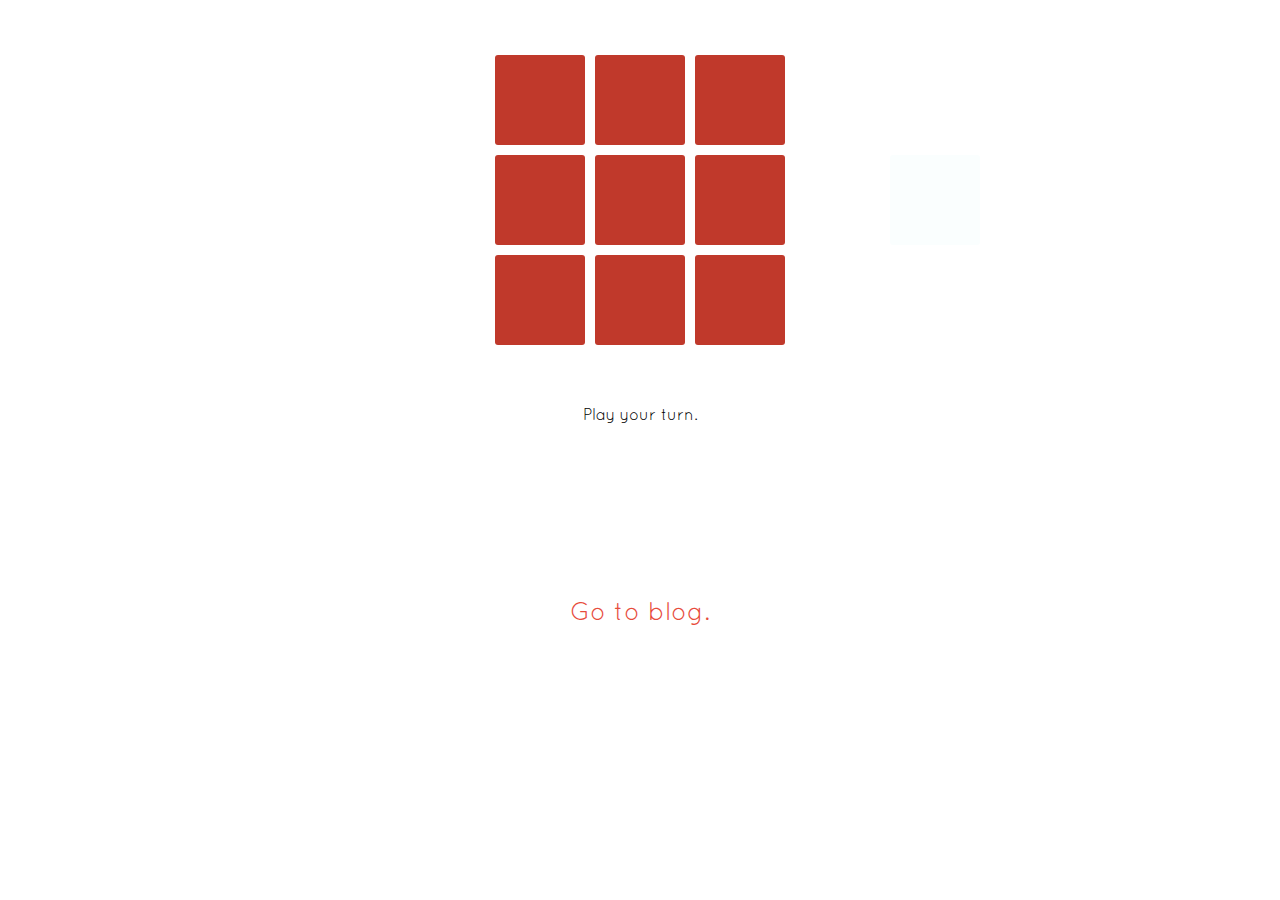
<file: index.html>
<!DOCTYPE html5>
<html>

<head>
<meta content="text/html;charset=utf-8" http-equiv="Content-Type">
<meta content="utf-8" http-equiv="encoding">
<link rel="stylesheet" type="text/css" href="shake.css"> 
<style>

	@font-face
	{
	font-family: QL;
	src: url(QL.otf) format("opentype");
	}
	
	#container{
		margin-top:50px;
	}

	.row{
		width:690px;
		height:100px;
		margin:5px;
		margin:auto;
		padding-left:390px;
	}
	
	.box{
		background-color:#c0392b;
		color:#e74c3c;
		width:90px;
		height:90px;
		border-radius:3px;
		float:left;
		margin:5px;
		text-align:center;
		font-size:75px;
	}
	
	#text{
		margin:auto;
		margin-top:40px;
		padding:15px;
		font-family:QL;
		text-align:center;
	}
	#reloadtext{
		margin:auto;
		margin-top:15px;
		padding:15px;
		font-family:QL;
		text-align:center;
		cursor: pointer;
	}
	
	#linktext{
		margin:auto;
		margin-top:80px;
		padding:15px;
		font-size:25px;
		font-family:QL;
		text-align:center;
	}
	
	a:link{
		color:e74c3c;
		text-decoration:none;
	}
	
	a:visited{
		color:green;
		text-decoration:none;
	}
	
	#box231{
		background-color:#fafefe;
		margin-left:100px;
	}

	#reloadtext{
		visibility:hidden;
	}
</style>

</head>

<body id="body">

<div id="container">

	<div id="row1" class="row">
		<div id="box11" onclick="setValue(id)" class="box">
		
		</div>
		<div id="box12" onclick="setValue(id)" class="box">
		
		</div>
		<div id="box13" onclick="setValue(id)" class="box">
		</div>
	
	</div>
	
	<div id="row2" class="row">
	
		<div id="box21" onclick="setValue(id)" class="box">
		</div>
		<div id="box22" onclick="setValue(id)" class="box">
		</div>
		<div id="box23" onclick="setValue(id)" class="box">
		</div>
		<div id="box231" onclick="hurt(id)" class="box">
		</div>
	</div>
	
	<div id="row3" class="row">
	
		<div id="box31" onclick="setValue(id)" class="box">
		</div>
		<div id="box32" onclick="setValue(id)" class="box">
		</div>
		<div id="box33"onclick="setValue(id)" class="box">
		</div>
	</div>
	
	<p id="text" ></p>
	<p id="reloadtext" onclick="textclick(id)">Reload?</p>
	<p id="linktext"><a href="https://pyrospiral.wordpress.com/">Go to blog.</a></p>
	
</div>

<script src="part2.js"></script>

</body>



</html>
</file>
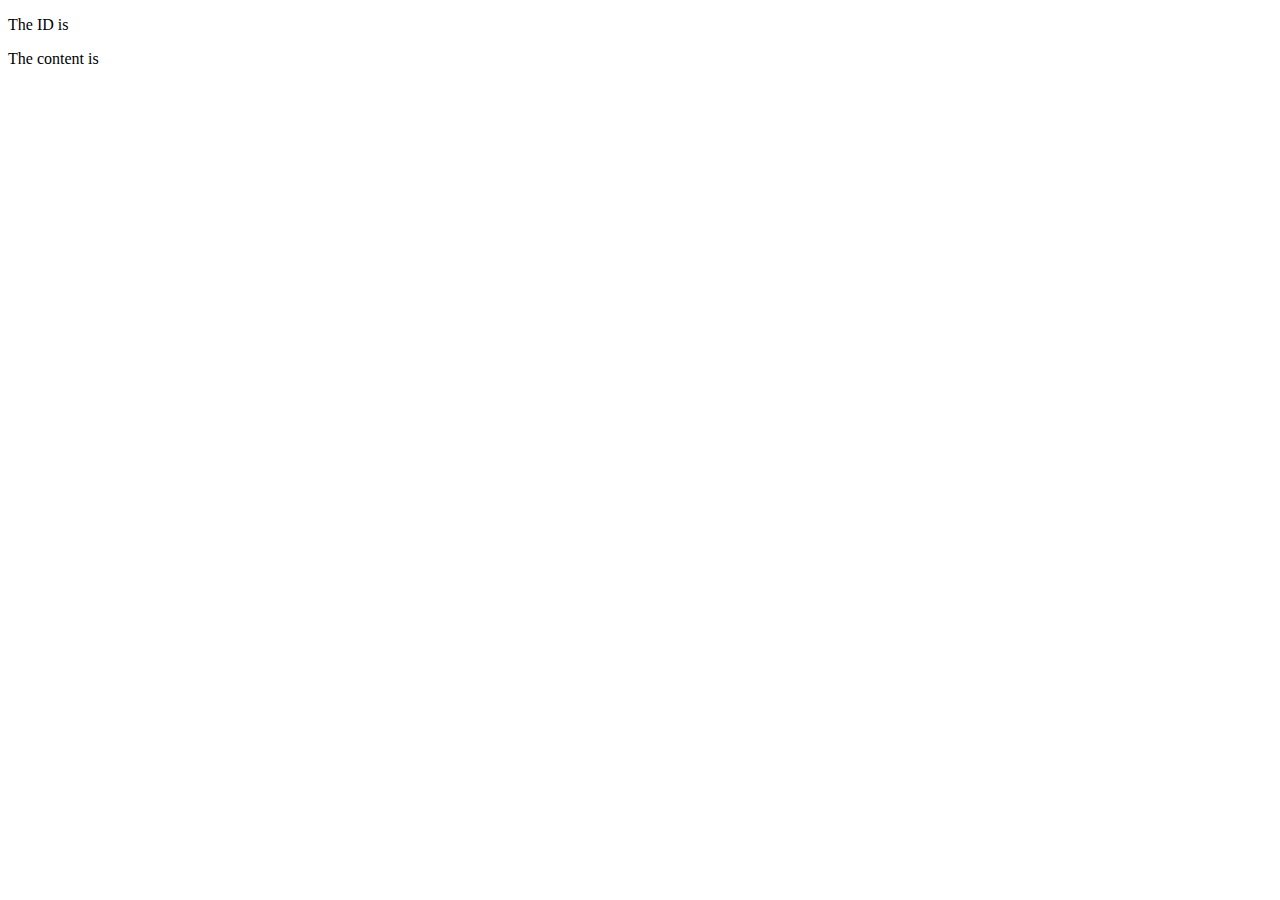
<file: apitest.html>
<!DOCTYPE html>
<html>
<head>
	<title>API TEST SITE</title>
	<script src="https://ajax.googleapis.com/ajax/libs/jquery/1.10.2/jquery.min.js"></script>
    <script src="ajax.js"></script>
</head>
<body>

		<div>
            <p class="id">The ID is </p>
            <p class="content">The content is </p>
        </div>



</body>
</html>
</file>
<file: shake.css>
/*! * * * * * * * * * * * * * * * * * * * *\  
  CSShake :: Package
  v1.5.0
  CSS classes to move your DOM
  (c) 2015 @elrumordelaluz
  http://elrumordelaluz.github.io/csshake/
  Licensed under MIT
\* * * * * * * * * * * * * * * * * * * * */.shake,.shake-little,.shake-slow,.shake-hard,.shake-horizontal,.shake-vertical,.shake-rotate,.shake-opacity,.shake-crazy,.shake-chunk{display:inline-block;transform-origin:center center}.shake-freeze,.shake-constant.shake-constant--hover:hover,.shake-trigger:hover .shake-constant.shake-constant--hover{animation-play-state:paused}.shake-freeze:hover,.shake-trigger:hover .shake-freeze,.shake:hover,.shake-trigger:hover .shake,.shake-little:hover,.shake-trigger:hover .shake-little,.shake-slow:hover,.shake-trigger:hover .shake-slow,.shake-hard:hover,.shake-trigger:hover .shake-hard,.shake-horizontal:hover,.shake-trigger:hover .shake-horizontal,.shake-vertical:hover,.shake-trigger:hover .shake-vertical,.shake-rotate:hover,.shake-trigger:hover .shake-rotate,.shake-opacity:hover,.shake-trigger:hover .shake-opacity,.shake-crazy:hover,.shake-trigger:hover .shake-crazy,.shake-chunk:hover,.shake-trigger:hover .shake-chunk{animation-play-state:running}@keyframes shake{2%{transform:translate(.5px, 1.5px) rotate(1.5deg)}4%{transform:translate(.5px, 1.5px) rotate(1.5deg)}6%{transform:translate(-1.5px, -1.5px) rotate(-.5deg)}8%{transform:translate(.5px, -.5px) rotate(.5deg)}10%{transform:translate(.5px, 2.5px) rotate(.5deg)}12%{transform:translate(2.5px, 1.5px) rotate(-.5deg)}14%{transform:translate(-1.5px, 2.5px) rotate(-.5deg)}16%{transform:translate(-.5px, .5px) rotate(.5deg)}18%{transform:translate(.5px, 2.5px) rotate(1.5deg)}20%{transform:translate(-.5px, -.5px) rotate(.5deg)}22%{transform:translate(2.5px, .5px) rotate(-.5deg)}24%{transform:translate(-1.5px, -1.5px) rotate(.5deg)}26%{transform:translate(2.5px, -.5px) rotate(-.5deg)}28%{transform:translate(1.5px, -.5px) rotate(.5deg)}30%{transform:translate(.5px, .5px) rotate(-.5deg)}32%{transform:translate(-1.5px, .5px) rotate(-.5deg)}34%{transform:translate(.5px, 2.5px) rotate(-.5deg)}36%{transform:translate(-.5px, -.5px) rotate(1.5deg)}38%{transform:translate(-1.5px, -1.5px) rotate(.5deg)}40%{transform:translate(-1.5px, 1.5px) rotate(1.5deg)}42%{transform:translate(.5px, -1.5px) rotate(1.5deg)}44%{transform:translate(.5px, .5px) rotate(.5deg)}46%{transform:translate(-1.5px, -1.5px) rotate(1.5deg)}48%{transform:translate(.5px, -1.5px) rotate(.5deg)}50%{transform:translate(2.5px, .5px) rotate(-.5deg)}52%{transform:translate(-.5px, 2.5px) rotate(-.5deg)}54%{transform:translate(.5px, .5px) rotate(.5deg)}56%{transform:translate(-1.5px, 2.5px) rotate(.5deg)}58%{transform:translate(2.5px, .5px) rotate(.5deg)}60%{transform:translate(-1.5px, 2.5px) rotate(.5deg)}62%{transform:translate(1.5px, -.5px) rotate(-.5deg)}64%{transform:translate(1.5px, -1.5px) rotate(1.5deg)}66%{transform:translate(1.5px, -1.5px) rotate(-.5deg)}68%{transform:translate(.5px, 2.5px) rotate(-.5deg)}70%{transform:translate(1.5px, -1.5px) rotate(1.5deg)}72%{transform:translate(1.5px, 1.5px) rotate(-.5deg)}74%{transform:translate(-.5px, 1.5px) rotate(1.5deg)}76%{transform:translate(1.5px, 2.5px) rotate(.5deg)}78%{transform:translate(-.5px, .5px) rotate(.5deg)}80%{transform:translate(-1.5px, 2.5px) rotate(.5deg)}82%{transform:translate(.5px, 2.5px) rotate(-.5deg)}84%{transform:translate(2.5px, -.5px) rotate(.5deg)}86%{transform:translate(1.5px, .5px) rotate(.5deg)}88%{transform:translate(-.5px, -1.5px) rotate(-.5deg)}90%{transform:translate(1.5px, -.5px) rotate(1.5deg)}92%{transform:translate(.5px, 2.5px) rotate(.5deg)}94%{transform:translate(2.5px, .5px) rotate(-.5deg)}96%{transform:translate(.5px, 2.5px) rotate(.5deg)}98%{transform:translate(2.5px, -1.5px) rotate(1.5deg)}0%,100%{transform:translate(0, 0) rotate(0)}}.shake:hover,.shake-trigger:hover .shake,.shake.shake-freeze,.shake.shake-constant{animation-name:shake;animation-duration:100ms;animation-timing-function:ease-in-out;animation-iteration-count:infinite}@keyframes shake-little{2%{transform:translate(1px, 1px) rotate(.5deg)}4%{transform:translate(1px, 1px) rotate(.5deg)}6%{transform:translate(1px, 1px) rotate(.5deg)}8%{transform:translate(1px, 0px) rotate(.5deg)}10%{transform:translate(1px, 1px) rotate(.5deg)}12%{transform:translate(1px, 1px) rotate(.5deg)}14%{transform:translate(0px, 0px) rotate(.5deg)}16%{transform:translate(1px, 1px) rotate(.5deg)}18%{transform:translate(0px, 1px) rotate(.5deg)}20%{transform:translate(0px, 0px) rotate(.5deg)}22%{transform:translate(1px, 1px) rotate(.5deg)}24%{transform:translate(0px, 1px) rotate(.5deg)}26%{transform:translate(0px, 1px) rotate(.5deg)}28%{transform:translate(0px, 1px) rotate(.5deg)}30%{transform:translate(0px, 0px) rotate(.5deg)}32%{transform:translate(1px, 1px) rotate(.5deg)}34%{transform:translate(0px, 0px) rotate(.5deg)}36%{transform:translate(0px, 0px) rotate(.5deg)}38%{transform:translate(1px, 1px) rotate(.5deg)}40%{transform:translate(0px, 1px) rotate(.5deg)}42%{transform:translate(0px, 0px) rotate(.5deg)}44%{transform:translate(1px, 0px) rotate(.5deg)}46%{transform:translate(0px, 0px) rotate(.5deg)}48%{transform:translate(0px, 1px) rotate(.5deg)}50%{transform:translate(0px, 1px) rotate(.5deg)}52%{transform:translate(0px, 0px) rotate(.5deg)}54%{transform:translate(0px, 1px) rotate(.5deg)}56%{transform:translate(1px, 0px) rotate(.5deg)}58%{transform:translate(1px, 0px) rotate(.5deg)}60%{transform:translate(1px, 1px) rotate(.5deg)}62%{transform:translate(0px, 1px) rotate(.5deg)}64%{transform:translate(0px, 0px) rotate(.5deg)}66%{transform:translate(0px, 1px) rotate(.5deg)}68%{transform:translate(0px, 1px) rotate(.5deg)}70%{transform:translate(0px, 1px) rotate(.5deg)}72%{transform:translate(1px, 0px) rotate(.5deg)}74%{transform:translate(0px, 1px) rotate(.5deg)}76%{transform:translate(0px, 1px) rotate(.5deg)}78%{transform:translate(0px, 1px) rotate(.5deg)}80%{transform:translate(0px, 0px) rotate(.5deg)}82%{transform:translate(1px, 0px) rotate(.5deg)}84%{transform:translate(1px, 0px) rotate(.5deg)}86%{transform:translate(0px, 0px) rotate(.5deg)}88%{transform:translate(0px, 0px) rotate(.5deg)}90%{transform:translate(1px, 0px) rotate(.5deg)}92%{transform:translate(0px, 1px) rotate(.5deg)}94%{transform:translate(1px, 1px) rotate(.5deg)}96%{transform:translate(1px, 0px) rotate(.5deg)}98%{transform:translate(1px, 0px) rotate(.5deg)}0%,100%{transform:translate(0, 0) rotate(0)}}.shake-little:hover,.shake-trigger:hover .shake-little,.shake-little.shake-freeze,.shake-little.shake-constant{animation-name:shake-little;animation-duration:100ms;animation-timing-function:ease-in-out;animation-iteration-count:infinite}@keyframes shake-slow{2%{transform:translate(4px, -9px) rotate(-2.5deg)}4%{transform:translate(6px, 8px) rotate(2.5deg)}6%{transform:translate(-5px, 6px) rotate(-.5deg)}8%{transform:translate(-1px, 1px) rotate(-.5deg)}10%{transform:translate(5px, 8px) rotate(2.5deg)}12%{transform:translate(-7px, 0px) rotate(2.5deg)}14%{transform:translate(6px, -4px) rotate(1.5deg)}16%{transform:translate(-2px, 6px) rotate(3.5deg)}18%{transform:translate(0px, 10px) rotate(.5deg)}20%{transform:translate(9px, 1px) rotate(1.5deg)}22%{transform:translate(5px, 4px) rotate(2.5deg)}24%{transform:translate(-1px, -9px) rotate(-2.5deg)}26%{transform:translate(-1px, 3px) rotate(.5deg)}28%{transform:translate(8px, -3px) rotate(-2.5deg)}30%{transform:translate(4px, 10px) rotate(.5deg)}32%{transform:translate(7px, 1px) rotate(2.5deg)}34%{transform:translate(7px, -4px) rotate(-1.5deg)}36%{transform:translate(-4px, 9px) rotate(-.5deg)}38%{transform:translate(8px, 10px) rotate(1.5deg)}40%{transform:translate(7px, 9px) rotate(3.5deg)}42%{transform:translate(-7px, -5px) rotate(1.5deg)}44%{transform:translate(5px, 3px) rotate(-1.5deg)}46%{transform:translate(-7px, 0px) rotate(-.5deg)}48%{transform:translate(-6px, -9px) rotate(-1.5deg)}50%{transform:translate(-9px, -4px) rotate(-2.5deg)}52%{transform:translate(8px, -1px) rotate(3.5deg)}54%{transform:translate(-1px, 2px) rotate(3.5deg)}56%{transform:translate(1px, -5px) rotate(-2.5deg)}58%{transform:translate(-3px, -5px) rotate(-1.5deg)}60%{transform:translate(-3px, 3px) rotate(-1.5deg)}62%{transform:translate(9px, 3px) rotate(1.5deg)}64%{transform:translate(-3px, 4px) rotate(3.5deg)}66%{transform:translate(0px, 10px) rotate(2.5deg)}68%{transform:translate(-5px, 6px) rotate(-.5deg)}70%{transform:translate(-8px, -4px) rotate(-.5deg)}72%{transform:translate(-9px, 2px) rotate(1.5deg)}74%{transform:translate(0px, 3px) rotate(1.5deg)}76%{transform:translate(4px, 6px) rotate(-.5deg)}78%{transform:translate(-2px, 1px) rotate(.5deg)}80%{transform:translate(-1px, 2px) rotate(-2.5deg)}82%{transform:translate(-9px, 2px) rotate(.5deg)}84%{transform:translate(-8px, -7px) rotate(3.5deg)}86%{transform:translate(5px, -5px) rotate(.5deg)}88%{transform:translate(-4px, 1px) rotate(3.5deg)}90%{transform:translate(0px, 0px) rotate(3.5deg)}92%{transform:translate(5px, -8px) rotate(3.5deg)}94%{transform:translate(-3px, -2px) rotate(-.5deg)}96%{transform:translate(8px, -5px) rotate(-1.5deg)}98%{transform:translate(-1px, 9px) rotate(-1.5deg)}0%,100%{transform:translate(0, 0) rotate(0)}}.shake-slow:hover,.shake-trigger:hover .shake-slow,.shake-slow.shake-freeze,.shake-slow.shake-constant{animation-name:shake-slow;animation-duration:5s;animation-timing-function:ease-in-out;animation-iteration-count:infinite}@keyframes shake-hard{2%{transform:translate(2px, 2px) rotate(1.5deg)}4%{transform:translate(-4px, 9px) rotate(-1.5deg)}6%{transform:translate(-5px, 6px) rotate(3.5deg)}8%{transform:translate(-3px, -3px) rotate(3.5deg)}10%{transform:translate(-5px, -6px) rotate(.5deg)}12%{transform:translate(-3px, -9px) rotate(.5deg)}14%{transform:translate(-7px, -8px) rotate(-1.5deg)}16%{transform:translate(-4px, 6px) rotate(-2.5deg)}18%{transform:translate(-5px, 10px) rotate(-2.5deg)}20%{transform:translate(4px, -8px) rotate(-1.5deg)}22%{transform:translate(1px, -2px) rotate(2.5deg)}24%{transform:translate(8px, -3px) rotate(.5deg)}26%{transform:translate(-8px, 8px) rotate(-.5deg)}28%{transform:translate(3px, -2px) rotate(-1.5deg)}30%{transform:translate(1px, -9px) rotate(.5deg)}32%{transform:translate(7px, 1px) rotate(.5deg)}34%{transform:translate(-1px, -5px) rotate(.5deg)}36%{transform:translate(3px, 10px) rotate(2.5deg)}38%{transform:translate(-8px, -7px) rotate(2.5deg)}40%{transform:translate(5px, 7px) rotate(-1.5deg)}42%{transform:translate(0px, 10px) rotate(-2.5deg)}44%{transform:translate(-2px, 1px) rotate(-1.5deg)}46%{transform:translate(5px, 2px) rotate(-1.5deg)}48%{transform:translate(-6px, -8px) rotate(.5deg)}50%{transform:translate(-9px, 1px) rotate(.5deg)}52%{transform:translate(1px, 5px) rotate(.5deg)}54%{transform:translate(-1px, 0px) rotate(-.5deg)}56%{transform:translate(-8px, 7px) rotate(1.5deg)}58%{transform:translate(10px, 6px) rotate(.5deg)}60%{transform:translate(-4px, 3px) rotate(-2.5deg)}62%{transform:translate(-7px, 9px) rotate(.5deg)}64%{transform:translate(-1px, -1px) rotate(-2.5deg)}66%{transform:translate(-6px, -8px) rotate(-1.5deg)}68%{transform:translate(-6px, 5px) rotate(-.5deg)}70%{transform:translate(1px, -8px) rotate(-1.5deg)}72%{transform:translate(1px, 9px) rotate(-.5deg)}74%{transform:translate(9px, -8px) rotate(-.5deg)}76%{transform:translate(5px, 6px) rotate(-1.5deg)}78%{transform:translate(10px, 5px) rotate(-.5deg)}80%{transform:translate(7px, 9px) rotate(-2.5deg)}82%{transform:translate(7px, -9px) rotate(3.5deg)}84%{transform:translate(1px, 8px) rotate(-.5deg)}86%{transform:translate(-1px, 9px) rotate(1.5deg)}88%{transform:translate(-5px, -3px) rotate(3.5deg)}90%{transform:translate(-2px, 5px) rotate(3.5deg)}92%{transform:translate(0px, 9px) rotate(-1.5deg)}94%{transform:translate(5px, 4px) rotate(.5deg)}96%{transform:translate(-4px, 0px) rotate(3.5deg)}98%{transform:translate(-6px, 1px) rotate(-2.5deg)}0%,100%{transform:translate(0, 0) rotate(0)}}.shake-hard:hover,.shake-trigger:hover .shake-hard,.shake-hard.shake-freeze,.shake-hard.shake-constant{animation-name:shake-hard;animation-duration:100ms;animation-timing-function:ease-in-out;animation-iteration-count:infinite}@keyframes shake-horizontal{2%{transform:translate(7px, 0) rotate(0)}4%{transform:translate(-3px, 0) rotate(0)}6%{transform:translate(9px, 0) rotate(0)}8%{transform:translate(2px, 0) rotate(0)}10%{transform:translate(10px, 0) rotate(0)}12%{transform:translate(-5px, 0) rotate(0)}14%{transform:translate(-2px, 0) rotate(0)}16%{transform:translate(2px, 0) rotate(0)}18%{transform:translate(-9px, 0) rotate(0)}20%{transform:translate(0px, 0) rotate(0)}22%{transform:translate(3px, 0) rotate(0)}24%{transform:translate(9px, 0) rotate(0)}26%{transform:translate(6px, 0) rotate(0)}28%{transform:translate(-1px, 0) rotate(0)}30%{transform:translate(-7px, 0) rotate(0)}32%{transform:translate(-8px, 0) rotate(0)}34%{transform:translate(-3px, 0) rotate(0)}36%{transform:translate(-3px, 0) rotate(0)}38%{transform:translate(3px, 0) rotate(0)}40%{transform:translate(2px, 0) rotate(0)}42%{transform:translate(-7px, 0) rotate(0)}44%{transform:translate(-1px, 0) rotate(0)}46%{transform:translate(-2px, 0) rotate(0)}48%{transform:translate(3px, 0) rotate(0)}50%{transform:translate(10px, 0) rotate(0)}52%{transform:translate(0px, 0) rotate(0)}54%{transform:translate(6px, 0) rotate(0)}56%{transform:translate(6px, 0) rotate(0)}58%{transform:translate(-2px, 0) rotate(0)}60%{transform:translate(-5px, 0) rotate(0)}62%{transform:translate(-2px, 0) rotate(0)}64%{transform:translate(-8px, 0) rotate(0)}66%{transform:translate(-2px, 0) rotate(0)}68%{transform:translate(-9px, 0) rotate(0)}70%{transform:translate(3px, 0) rotate(0)}72%{transform:translate(-9px, 0) rotate(0)}74%{transform:translate(7px, 0) rotate(0)}76%{transform:translate(-7px, 0) rotate(0)}78%{transform:translate(4px, 0) rotate(0)}80%{transform:translate(-4px, 0) rotate(0)}82%{transform:translate(1px, 0) rotate(0)}84%{transform:translate(5px, 0) rotate(0)}86%{transform:translate(-5px, 0) rotate(0)}88%{transform:translate(-5px, 0) rotate(0)}90%{transform:translate(9px, 0) rotate(0)}92%{transform:translate(7px, 0) rotate(0)}94%{transform:translate(-1px, 0) rotate(0)}96%{transform:translate(-1px, 0) rotate(0)}98%{transform:translate(-6px, 0) rotate(0)}0%,100%{transform:translate(0, 0) rotate(0)}}.shake-horizontal:hover,.shake-trigger:hover .shake-horizontal,.shake-horizontal.shake-freeze,.shake-horizontal.shake-constant{animation-name:shake-horizontal;animation-duration:100ms;animation-timing-function:ease-in-out;animation-iteration-count:infinite}@keyframes shake-vertical{2%{transform:translate(0, 1px) rotate(0)}4%{transform:translate(0, 5px) rotate(0)}6%{transform:translate(0, -8px) rotate(0)}8%{transform:translate(0, -5px) rotate(0)}10%{transform:translate(0, -9px) rotate(0)}12%{transform:translate(0, -1px) rotate(0)}14%{transform:translate(0, 5px) rotate(0)}16%{transform:translate(0, 6px) rotate(0)}18%{transform:translate(0, -1px) rotate(0)}20%{transform:translate(0, -9px) rotate(0)}22%{transform:translate(0, -6px) rotate(0)}24%{transform:translate(0, 6px) rotate(0)}26%{transform:translate(0, -9px) rotate(0)}28%{transform:translate(0, 8px) rotate(0)}30%{transform:translate(0, 9px) rotate(0)}32%{transform:translate(0, -1px) rotate(0)}34%{transform:translate(0, -8px) rotate(0)}36%{transform:translate(0, 3px) rotate(0)}38%{transform:translate(0, 2px) rotate(0)}40%{transform:translate(0, 6px) rotate(0)}42%{transform:translate(0, -2px) rotate(0)}44%{transform:translate(0, 4px) rotate(0)}46%{transform:translate(0, -9px) rotate(0)}48%{transform:translate(0, 9px) rotate(0)}50%{transform:translate(0, 3px) rotate(0)}52%{transform:translate(0, 0px) rotate(0)}54%{transform:translate(0, -6px) rotate(0)}56%{transform:translate(0, 8px) rotate(0)}58%{transform:translate(0, -7px) rotate(0)}60%{transform:translate(0, -9px) rotate(0)}62%{transform:translate(0, -5px) rotate(0)}64%{transform:translate(0, -9px) rotate(0)}66%{transform:translate(0, 1px) rotate(0)}68%{transform:translate(0, 3px) rotate(0)}70%{transform:translate(0, 3px) rotate(0)}72%{transform:translate(0, 3px) rotate(0)}74%{transform:translate(0, -3px) rotate(0)}76%{transform:translate(0, 2px) rotate(0)}78%{transform:translate(0, 7px) rotate(0)}80%{transform:translate(0, 8px) rotate(0)}82%{transform:translate(0, -2px) rotate(0)}84%{transform:translate(0, 7px) rotate(0)}86%{transform:translate(0, -3px) rotate(0)}88%{transform:translate(0, -3px) rotate(0)}90%{transform:translate(0, -8px) rotate(0)}92%{transform:translate(0, 0px) rotate(0)}94%{transform:translate(0, 3px) rotate(0)}96%{transform:translate(0, 5px) rotate(0)}98%{transform:translate(0, -3px) rotate(0)}0%,100%{transform:translate(0, 0) rotate(0)}}.shake-vertical:hover,.shake-trigger:hover .shake-vertical,.shake-vertical.shake-freeze,.shake-vertical.shake-constant{animation-name:shake-vertical;animation-duration:100ms;animation-timing-function:ease-in-out;animation-iteration-count:infinite}@keyframes shake-rotate{2%{transform:translate(0, 0) rotate(-5.5deg)}4%{transform:translate(0, 0) rotate(4.5deg)}6%{transform:translate(0, 0) rotate(6.5deg)}8%{transform:translate(0, 0) rotate(-6.5deg)}10%{transform:translate(0, 0) rotate(7.5deg)}12%{transform:translate(0, 0) rotate(-1.5deg)}14%{transform:translate(0, 0) rotate(-1.5deg)}16%{transform:translate(0, 0) rotate(6.5deg)}18%{transform:translate(0, 0) rotate(.5deg)}20%{transform:translate(0, 0) rotate(1.5deg)}22%{transform:translate(0, 0) rotate(-3.5deg)}24%{transform:translate(0, 0) rotate(1.5deg)}26%{transform:translate(0, 0) rotate(-5.5deg)}28%{transform:translate(0, 0) rotate(2.5deg)}30%{transform:translate(0, 0) rotate(-1.5deg)}32%{transform:translate(0, 0) rotate(-.5deg)}34%{transform:translate(0, 0) rotate(1.5deg)}36%{transform:translate(0, 0) rotate(3.5deg)}38%{transform:translate(0, 0) rotate(-1.5deg)}40%{transform:translate(0, 0) rotate(.5deg)}42%{transform:translate(0, 0) rotate(-1.5deg)}44%{transform:translate(0, 0) rotate(7.5deg)}46%{transform:translate(0, 0) rotate(-5.5deg)}48%{transform:translate(0, 0) rotate(5.5deg)}50%{transform:translate(0, 0) rotate(5.5deg)}52%{transform:translate(0, 0) rotate(4.5deg)}54%{transform:translate(0, 0) rotate(1.5deg)}56%{transform:translate(0, 0) rotate(3.5deg)}58%{transform:translate(0, 0) rotate(6.5deg)}60%{transform:translate(0, 0) rotate(-4.5deg)}62%{transform:translate(0, 0) rotate(-6.5deg)}64%{transform:translate(0, 0) rotate(4.5deg)}66%{transform:translate(0, 0) rotate(-6.5deg)}68%{transform:translate(0, 0) rotate(3.5deg)}70%{transform:translate(0, 0) rotate(-6.5deg)}72%{transform:translate(0, 0) rotate(-1.5deg)}74%{transform:translate(0, 0) rotate(-.5deg)}76%{transform:translate(0, 0) rotate(-3.5deg)}78%{transform:translate(0, 0) rotate(7.5deg)}80%{transform:translate(0, 0) rotate(5.5deg)}82%{transform:translate(0, 0) rotate(4.5deg)}84%{transform:translate(0, 0) rotate(2.5deg)}86%{transform:translate(0, 0) rotate(-2.5deg)}88%{transform:translate(0, 0) rotate(-6.5deg)}90%{transform:translate(0, 0) rotate(-1.5deg)}92%{transform:translate(0, 0) rotate(5.5deg)}94%{transform:translate(0, 0) rotate(1.5deg)}96%{transform:translate(0, 0) rotate(1.5deg)}98%{transform:translate(0, 0) rotate(5.5deg)}0%,100%{transform:translate(0, 0) rotate(0)}}.shake-rotate:hover,.shake-trigger:hover .shake-rotate,.shake-rotate.shake-freeze,.shake-rotate.shake-constant{animation-name:shake-rotate;animation-duration:100ms;animation-timing-function:ease-in-out;animation-iteration-count:infinite}@keyframes shake-opacity{10%{transform:translate(3px, 3px) rotate(.5deg);opacity:.05}20%{transform:translate(-1px, 0px) rotate(-.5deg);opacity:.74}30%{transform:translate(-1px, -3px) rotate(-1.5deg);opacity:.53}40%{transform:translate(3px, -2px) rotate(.5deg);opacity:.46}50%{transform:translate(0px, 1px) rotate(.5deg);opacity:.77}60%{transform:translate(0px, -3px) rotate(-1.5deg);opacity:.72}70%{transform:translate(0px, -4px) rotate(.5deg);opacity:.39}80%{transform:translate(-3px, -1px) rotate(.5deg);opacity:.16}90%{transform:translate(-4px, 2px) rotate(.5deg);opacity:.61}0%,100%{transform:translate(0, 0) rotate(0)}}.shake-opacity:hover,.shake-trigger:hover .shake-opacity,.shake-opacity.shake-freeze,.shake-opacity.shake-constant{animation-name:shake-opacity;animation-duration:.5s;animation-timing-function:ease-in-out;animation-iteration-count:infinite}@keyframes shake-crazy{10%{transform:translate(3px, 5px) rotate(4deg);opacity:.31}20%{transform:translate(16px, -11px) rotate(0deg);opacity:.72}30%{transform:translate(0px, -9px) rotate(10deg);opacity:.14}40%{transform:translate(13px, -9px) rotate(-1deg);opacity:.72}50%{transform:translate(-6px, -3px) rotate(0deg);opacity:.78}60%{transform:translate(14px, 9px) rotate(-9deg);opacity:.74}70%{transform:translate(16px, 3px) rotate(-4deg);opacity:.38}80%{transform:translate(-5px, 10px) rotate(6deg);opacity:.25}90%{transform:translate(-13px, -15px) rotate(8deg);opacity:.04}0%,100%{transform:translate(0, 0) rotate(0)}}.shake-crazy:hover,.shake-trigger:hover .shake-crazy,.shake-crazy.shake-freeze,.shake-crazy.shake-constant{animation-name:shake-crazy;animation-duration:100ms;animation-timing-function:ease-in-out;animation-iteration-count:infinite}@keyframes shake-chunk{2%{transform:translate(0px, -8px) rotate(8deg)}4%{transform:translate(1px, 5px) rotate(-12deg)}6%{transform:translate(10px, 11px) rotate(7deg)}8%{transform:translate(6px, -10px) rotate(0deg)}10%{transform:translate(8px, -10px) rotate(-13deg)}12%{transform:translate(5px, -12px) rotate(10deg)}14%{transform:translate(-4px, 2px) rotate(10deg)}16%{transform:translate(-8px, -13px) rotate(-14deg)}18%{transform:translate(-1px, -11px) rotate(13deg)}20%{transform:translate(-7px, 11px) rotate(6deg)}22%{transform:translate(-1px, -1px) rotate(3deg)}24%{transform:translate(15px, -12px) rotate(3deg)}26%{transform:translate(-9px, -9px) rotate(8deg)}28%{transform:translate(3px, -8px) rotate(6deg)}30%{transform:translate(-4px, 14px) rotate(7deg)}32%{transform:translate(3px, 3px) rotate(10deg)}34%{transform:translate(-9px, -6px) rotate(-5deg)}36%{transform:translate(9px, -8px) rotate(5deg)}38%{transform:translate(-4px, 7px) rotate(10deg)}0%,40%,100%{transform:translate(0, 0) rotate(0)}}.shake-chunk:hover,.shake-trigger:hover .shake-chunk,.shake-chunk.shake-freeze,.shake-chunk.shake-constant{animation-name:shake-chunk;animation-duration:4s;animation-timing-function:ease-in-out;animation-iteration-count:infinite}
</file>
